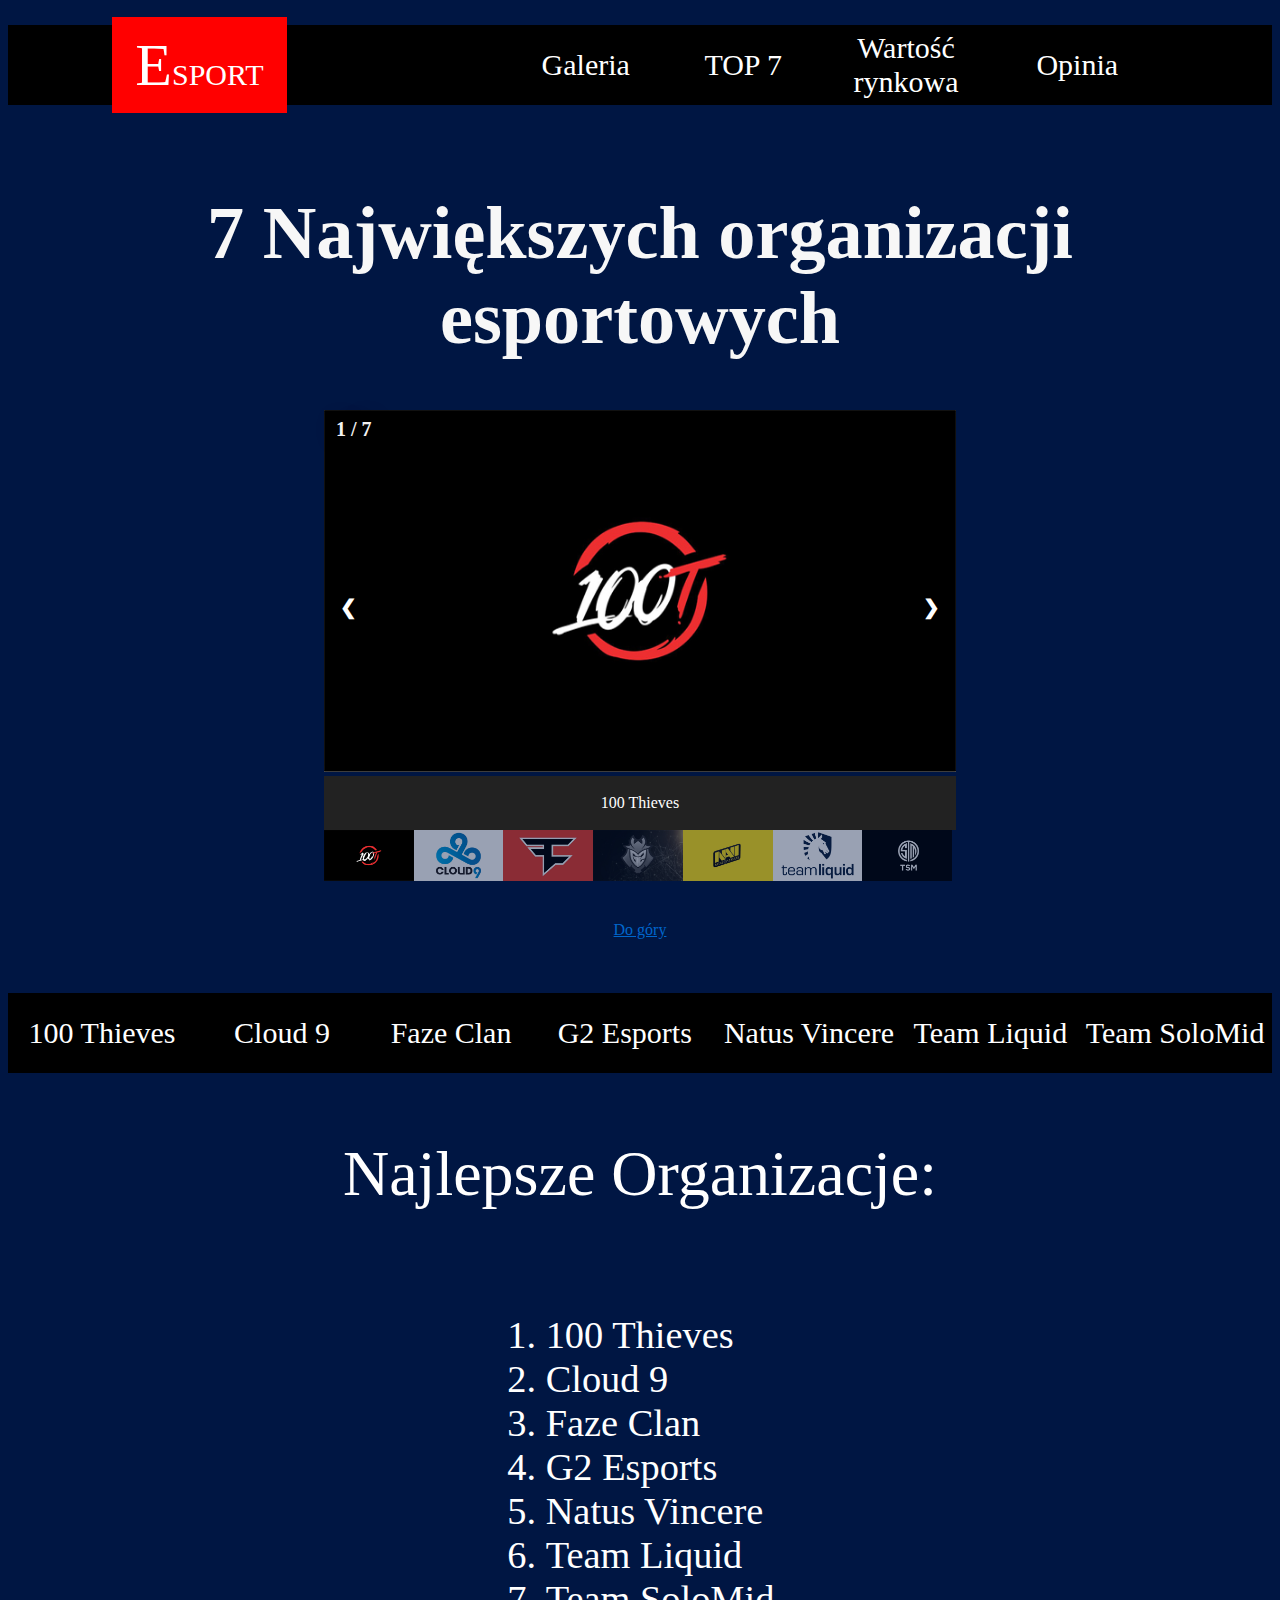
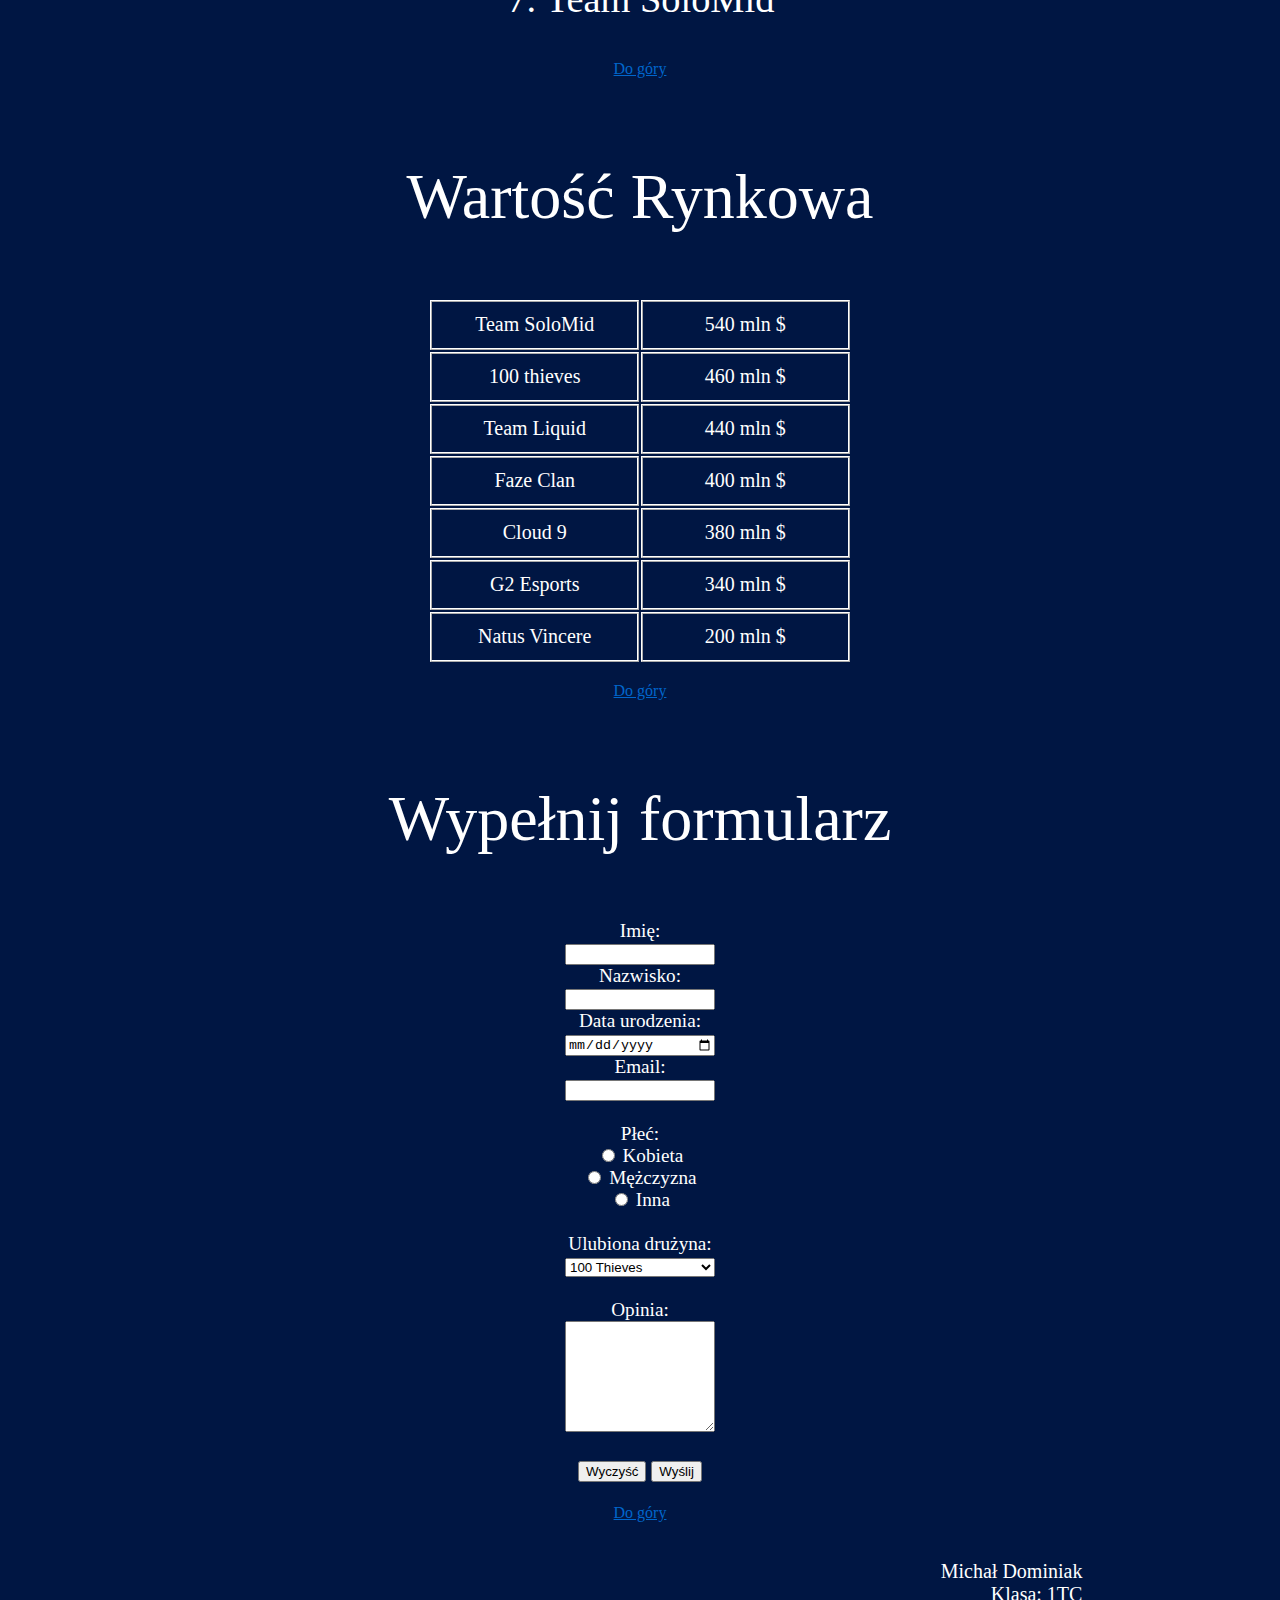
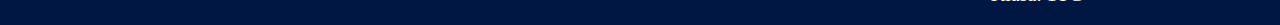
<file: index.html>
<!DOCTYPE html>
<html lang="en">
<head>
    <meta charset="UTF-8">
    <meta http-equiv="X-UA-Compatible" content="IE=edge">
    <meta name="viewport" content="width=device-width, initial-scale=1.0">
    <title>Document</title>
    <script src="script.js" defer></script>
    <link rel="stylesheet" type="text/css" href="style.css">
</head>
<body id="gora">
  <div>
    <table class="menu">
      <tr>
          <td class="menutd"></td>
          <td class="menu2"><span class="E">E</span>SPORT</td>
          <td class="menutd"></td>
          <td class="menutd"></td>
          <td class="menutd"><a href="#galeria" class="linktab">Galeria</a></td>
          <td class="menutd"><a href="#top7" class="linktab">TOP 7</a></td>
          <td class="menutd"><a href="#wartosc" class="linktab">Wartość rynkowa</a></td>
          <td class="menutd"><a href="#opinia" class="linktab">Opinia</a></td>
          <td class="menutd"></td>
      </tr>
  </table>
  </div>
  <br><br>
  <div class="menu5">
    <p class="Esport">Esport</p>
    <p class="menutd"><a href="#galeria" class="linktab">Galeria</a></p>
    <p class="menutd"><a href="#top7" class="linktab">TOP 7</a></p>
    <p class="menutd"><a href="#wartosc" class="linktab">Wartość rynkowa</a></p>
    <p class="menutd"><a href="#opinia" class="linktab">Opinia</a></p>


  </div>
  <h1 id="title">7 Największych organizacji esportowych</h1>
<div class="container" id="galeria">
    <div class="mySlides">
      <div class="numbertext">1 / 7</div>
        <img src="./img/100thieves.jpg" alt="Zdjecie nr 1" class="zdjecia">
    </div>
  
    <div class="mySlides">
      <div class="numbertext">2 / 7</div>
        <img src="./img/c9.jpg" alt="Zdjecie nr 2" class="zdjecia">
    </div>
  
    <div class="mySlides">
      <div class="numbertext">3 / 7</div>
        <img src="./img/faze.jpg" alt="Zdjecie nr 3" class="zdjecia">
    </div>
  
    <div class="mySlides">
      <div class="numbertext">4 / 7</div>
        <img src="./img/g2.jpg" alt="Zdjecie nr 4" class="zdjecia">
    </div>
  
    <div class="mySlides">
      <div class="numbertext">5 / 7</div>
        <img src="./img/Navi.jpg" alt="Zdjecie nr 5" class="zdjecia">
    </div>
  
    <div class="mySlides">
      <div class="numbertext">6 / 7</div>
        <img src="./img/Tliquid.jpg" alt="Zdjecie nr 6" class="zdjecia">
    </div>

    <div class="mySlides">
      <div class="numbertext">7 / 7</div>
        <img src="./img/tsm.png" alt="Zdjecie nr 6" class="zdjecia">
    </div>
  
    <div>
      <a class="prev" onclick="plusSlides(-1)">&#10094;</a>
      <a class="next" onclick="plusSlides(1)">&#10095;</a>
    </div>
  
    <div class="caption-container">
      <p id="caption"></p>
    </div>
    
    <div class="row">
      <div class="column">
        <img class="demo cursor" src="./img/100thieves.jpg"  onclick="currentSlide(1)" alt="100 Thieves">
      </div>
      <div class="column">
        <img class="demo cursor" src="./img/c9.jpg"  onclick="currentSlide(2)" alt="Cloud 9" >
      </div>
      <div class="column">
        <img class="demo cursor" src="./img/faze.jpg"  onclick="currentSlide(3)" alt="Faze Clan">
      </div>
      <div class="column">
        <img class="demo cursor" src="./img/g2.jpg"  onclick="currentSlide(4)" alt="G2 Esports">
      </div>
      <div class="column">
        <img class="demo cursor" src="./img/Navi.jpg"  onclick="currentSlide(5)" alt="Natus Vincere">
      </div>    
      <div class="column">
        <img class="demo cursor" src="./img/Tliquid.jpg"  onclick="currentSlide(6)" alt="Team Liquid">
      </div>
      <div class="column">
        <img class="demo cursor" src="./img/tsm.png"  onclick="currentSlide(7)" alt="Team SoloMid"><br><br><br>
      </div>
      <div class="link3">
        <a href="#gora" class="link">Do góry</a><br><br>
      </div>
  </div></div><br><br>

  <div>
    <table class="menu3">
      <tr>
        <td class="menutd2"><a href="./100Thieves.html" class="linktab">100 Thieves</a></td>
        <td class="menutd2"><a href="./Cloud9.html" class="linktab">Cloud 9</a></td>
        <td class="menutd2"><a href="./FazeClan.html" class="linktab">Faze Clan</a></td>
        <td class="menutd2"><a href="./G2.html" class="linktab">G2 Esports</a></td>
        <td class="menutd2"><a href="./Navi.html" class="linktab">Natus Vincere</a></td>
        <td class="menutd2"><a href="./Liquid.html" class="linktab">Team Liquid</a></td>
        <td class="menutd2"><a href="./TSM.html" class="linktab">Team SoloMid</a></td>
      </tr>
  </table>
  </div>
  <div class="menu6">
    <p><a href="./100Thieves.html" class="linktab">100 Thieves</a></p>
    <p><a href="./Cloud9.html" class="linktab">Cloud 9</a></p>
    <p><a href="./FazeClan.html" class="linktab">Faze Clan</a></p>
    <p><a href="./G2.html" class="linktab">G2 Esports</a></p>
    <p><a href="./Navi.html" class="linktab">Natus Vincere</a></p>
    <p><a href="./Liquid.html" class="linktab">Team Liquid</a></p>
    <p><a href="./TSM.html" class="linktab">Team SoloMid</a></p>
  </div>


  <div class="lista" id="top7">
    <div class="header">
      <p>Najlepsze Organizacje:</p>
    </div>
  <ol class="lista2">
    <li>100 Thieves</li>
    <li>Cloud 9</li>
    <li>Faze Clan</li>
    <li>G2 Esports</li>
    <li>Natus Vincere</li>
    <li>Team Liquid</li>
    <li>Team SoloMid</li>
  </ol><br>
  <div class="link3">
    <a href="#gora" class="link">Do góry</a><br><br>
  </div>
  </div>

  

  <div class="tabelad" id="wartosc">
    <p class="header">Wartość Rynkowa</p>
    <table class="tabela">
      <tr>
        <td class="tdt">Team SoloMid</td>
        <td class="tdt">540 mln $</td>
      </tr> 
      <tr>
        <td class="tdt">100 thieves</td>
        <td class="tdt">460 mln $</td>
      </tr>
      <tr>
        <td class="tdt">Team Liquid</td>
        <td class="tdt">440 mln $</td>
      </tr>
      <tr>
        <td class="tdt">Faze Clan</td>
        <td class="tdt">400 mln $</td>
      </tr>
      <tr>
        <td class="tdt">Cloud 9</td>
        <td class="tdt">380 mln $</td>
      </tr>
      <tr>
        <td class="tdt">G2 Esports</td>
        <td class="tdt">340 mln $</td>
      </tr>
      <tr>
        <td class="tdt">Natus Vincere</td>
        <td class="tdt">200 mln $</td>
      </tr>
    </table><br>
    <div class="link3">
      <a href="#gora" class="link">Do góry</a><br><br>
    </div>
  </div>

  <p class="header">Wypełnij formularz</p>

  <div class="formularz" id="opinia">
    <form method="post" action="mailto:michal.dominiak@tm1.edu.pl">
        <label for="imie">Imię:</label><br>
        <input type="text" name="imie" maxlength="8" class="finput" id="imie"><br>
        <label for=nazwisko>Nazwisko:</label><br>
        <input type="text" name="nazwisko" maxlength="15" class="finput" id="nazwisko"> <br>
        <label for="birth">Data urodzenia:</label> <br>
        <input type="date" name="birth" class="finput" id="birth"><br>
        <label for="email">Email: </label><br>
        <input type="email" name="email" class="finput" id="email"><br><br>
        Płeć:
            <br>
            <input type="radio" id="kobieta" name="plec" value="kobieta" >
            <label for="kobieta">Kobieta</label><br>
            <input type="radio" id="mezcz" name="plec" value="mezcz" >
            <label for="mezcz">Mężczyzna</label><br>
            <input type="radio" id="inne" name="plec" value="inne">
            <label for="inne">Inna</label><br>
            <br>
        Ulubiona drużyna:
            <br>
            <select name="przegladarka" id="przegladarka" class="finput">
              <option selected="selected" value="dl">100 Thieves</option>
              <option value="Cloud9">Cloud 9</option>
              <option value="FazeClan">Faze Clan</option>
              <option value="G2Esports">G2 Esports</option>
              <option value="NatusVincere">Natus Vincere</option>
              <option value="TeamLiquid">Team Liquid</option>
              <option value="TSM">TSM</option>
          </select>
                <br><br>
        <label for="uwagi">Opinia:</label><br>
        <textarea name="uwagi" id="uwagi" cols="20" rows="7" maxlength="50" class="finput"></textarea>
        <br><br>
        <input type="reset" value="Wyczyść">
        <input type="submit" value="Wyślij">
    </form><br>
  </div>
  <div class="link3">
    <a href="#gora" class="link">Do góry</a><br><br>
  </div>
  
  <div class="stopka">
    <p>Michał Dominiak<br>Klasa: 1TC</p>
  </div>
 
  


</body>
</html>
</file>
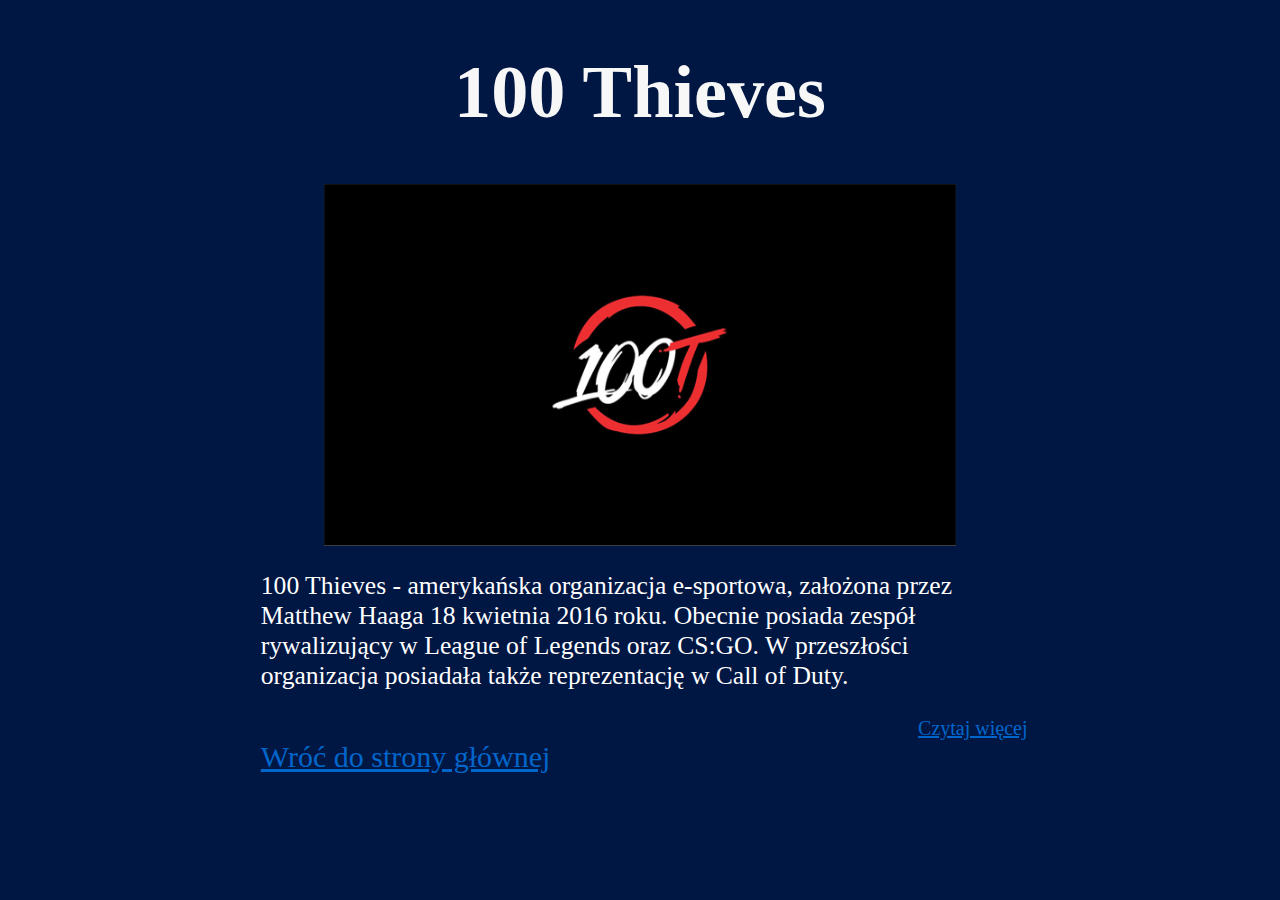
<file: 100Thieves.html>
<!DOCTYPE html>
<html lang="en">
<head>
    <meta charset="UTF-8">
    <meta http-equiv="X-UA-Compatible" content="IE=edge">
    <meta name="viewport" content="width=device-width, initial-scale=1.0">
    <title>Document</title>
    <link rel="stylesheet" type="text/css" href="style.css">
</head>
<body>

   <div>
       <h1 id="title">100 Thieves</h1>
   </div>

   <img src="./img/100thieves.jpg" class="photo" alt="100 Thieves">
    
   <div class="text">
       <p>100 Thieves - amerykańska organizacja e-sportowa, założona przez Matthew Haaga 18 kwietnia 2016 roku. Obecnie posiada zespół rywalizujący w League of Legends oraz CS:GO. W przeszłości organizacja posiadała także reprezentację w Call of Duty. </p>
   </div>
   <div>
    <a href="https://lol.fandom.com/wiki/100_Thieves" class="clink" target="_blank">Czytaj więcej</a>
    </div>
   <div>
    <a href="./index.html" class="linkn">Wróć do strony głównej</a>
    </div>
    

    
</body>
</html>
</file>
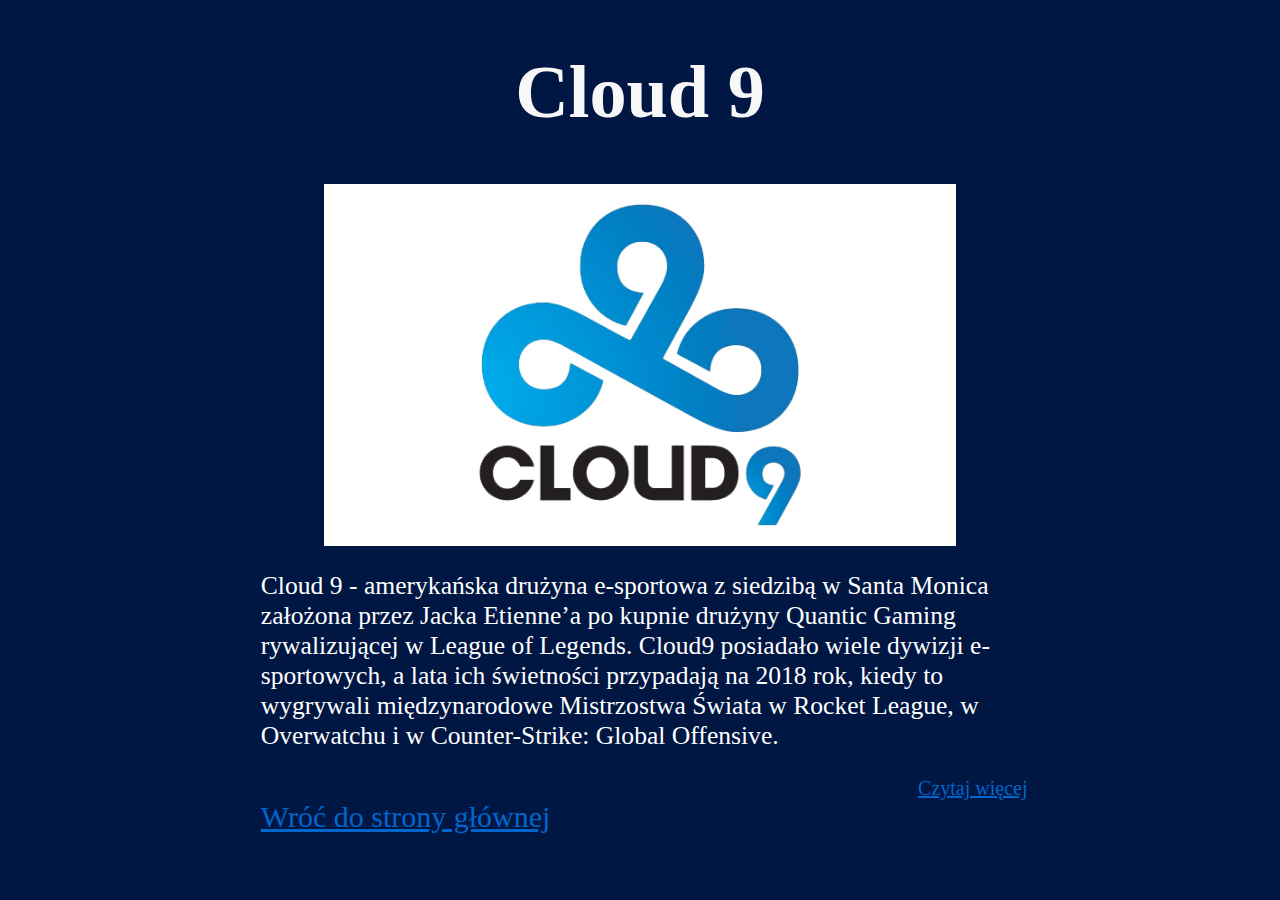
<file: Cloud9.html>
<!DOCTYPE html>
<html lang="en">
<head>
    <meta charset="UTF-8">
    <meta http-equiv="X-UA-Compatible" content="IE=edge">
    <meta name="viewport" content="width=device-width, initial-scale=1.0">
    <title>Document</title>
    <link rel="stylesheet" type="text/css" href="style.css">
</head>
<body>
    <div>
        <h1 id="title">Cloud 9</h1>
    </div>
 
    <img src="./img/c9.jpg" class="photo" alt="Cloud 9">
     
    <div class="text">
        <p>Cloud 9 - amerykańska drużyna e-sportowa z siedzibą w Santa Monica założona przez Jacka Etienne’a po kupnie drużyny Quantic Gaming rywalizującej w League of Legends. Cloud9 posiadało wiele dywizji e-sportowych, a lata ich świetności przypadają na 2018 rok, kiedy to wygrywali międzynarodowe Mistrzostwa Świata w Rocket League, w Overwatchu i w Counter-Strike: Global Offensive.</p>
    </div>
    <div>
        <a href="https://cloud9.gg/" class="clink" target="_blank">Czytaj więcej</a>
        </div>
    <div>
        <a href="./index.html" class="linkn">Wróć do strony głównej</a>
    </div>
</body>
</html>
</file>
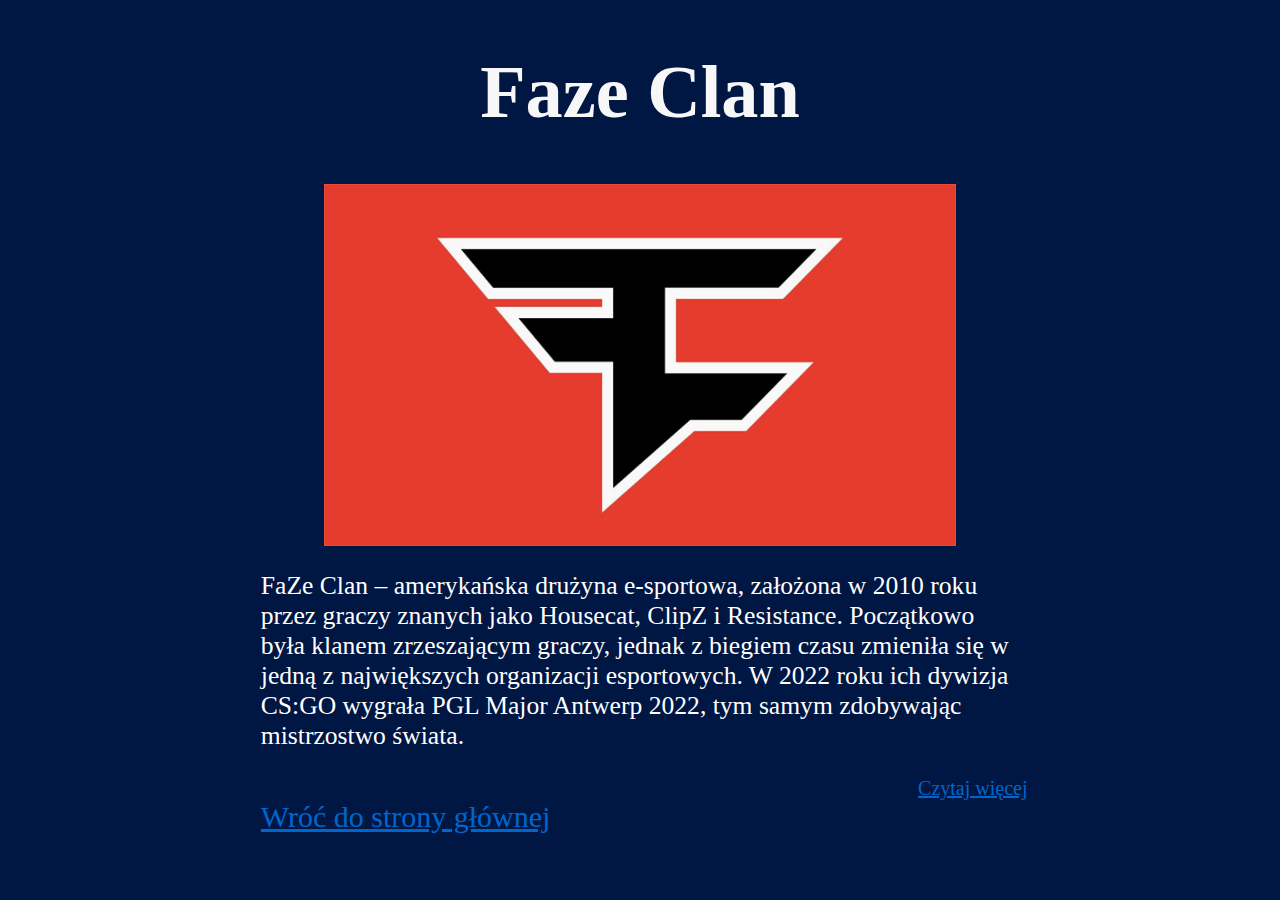
<file: FazeClan.html>
<!DOCTYPE html>
<html lang="en">
<head>
    <meta charset="UTF-8">
    <meta http-equiv="X-UA-Compatible" content="IE=edge">
    <meta name="viewport" content="width=device-width, initial-scale=1.0">
    <title>Document</title>
    <link rel="stylesheet" type="text/css" href="style.css">
</head>
<body>
    <div>
        <h1 id="title">Faze Clan</h1>
    </div>
 
    <img src="./img/faze.jpg" class="photo" alt="Faze Clan">
     
    <div class="text">
        <p>FaZe Clan – amerykańska drużyna e-sportowa, założona w 2010 roku przez graczy znanych jako Housecat, ClipZ i Resistance. Początkowo była klanem zrzeszającym graczy, jednak z biegiem czasu zmieniła się w jedną z największych organizacji esportowych. W 2022 roku ich dywizja CS:GO wygrała PGL Major Antwerp 2022, tym samym zdobywając mistrzostwo świata.</p>
    </div>
    <div>
        <a href="https://liquipedia.net/counterstrike/FaZe_Clan" class="clink" target="_blank">Czytaj więcej</a>
    </div>
    <div>
        <a href="./index.html" class="linkn">Wróć do strony głównej</a>
    </div>
</body>
</html>
</file>
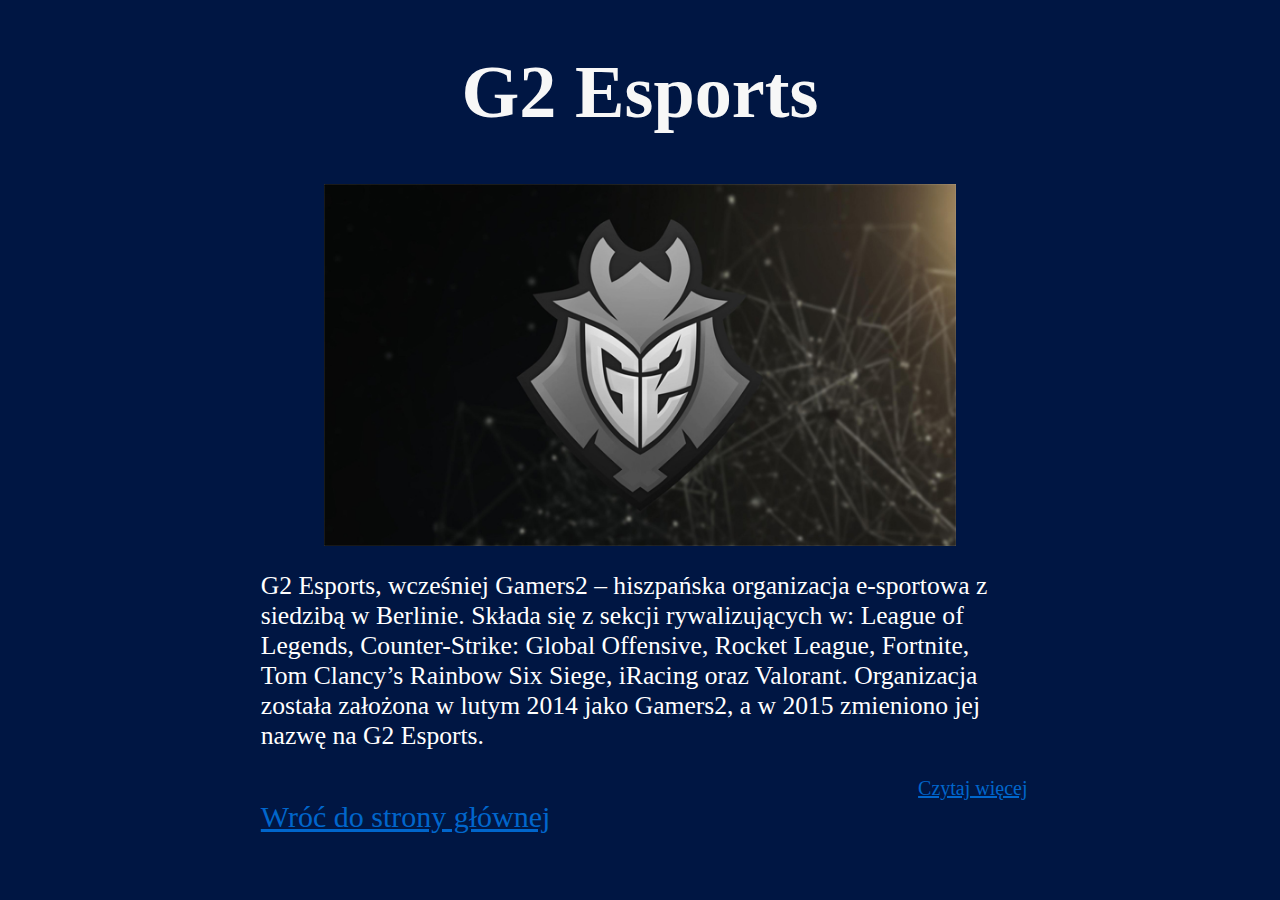
<file: G2.html>
<!DOCTYPE html>
<html lang="en">
<head>
    <meta charset="UTF-8">
    <meta http-equiv="X-UA-Compatible" content="IE=edge">
    <meta name="viewport" content="width=device-width, initial-scale=1.0">
    <title>Document</title>
    <link rel="stylesheet" type="text/css" href="style.css">
</head>
<body>
    <div>
        <h1 id="title">G2 Esports</h1>
    </div>
 
    <img src="./img/g2.jpg" class="photo" alt="G2 Esports">
     
    <div class="text">
        <p>G2 Esports, wcześniej Gamers2 – hiszpańska organizacja e-sportowa z siedzibą w Berlinie. Składa się z sekcji rywalizujących w: League of Legends, Counter-Strike: Global Offensive, Rocket League, Fortnite, Tom Clancy’s Rainbow Six Siege, iRacing oraz Valorant. Organizacja została założona w lutym 2014 jako Gamers2, a w 2015 zmieniono jej nazwę na G2 Esports.</p>
    </div>
    <div>
        <a href="https://g2esports.com/" class="clink" target="_blank">Czytaj więcej</a>
    </div>
    <div>
        <a href="./index.html" class="linkn">Wróć do strony głównej</a>
    </div>
</body>
</html>
</file>
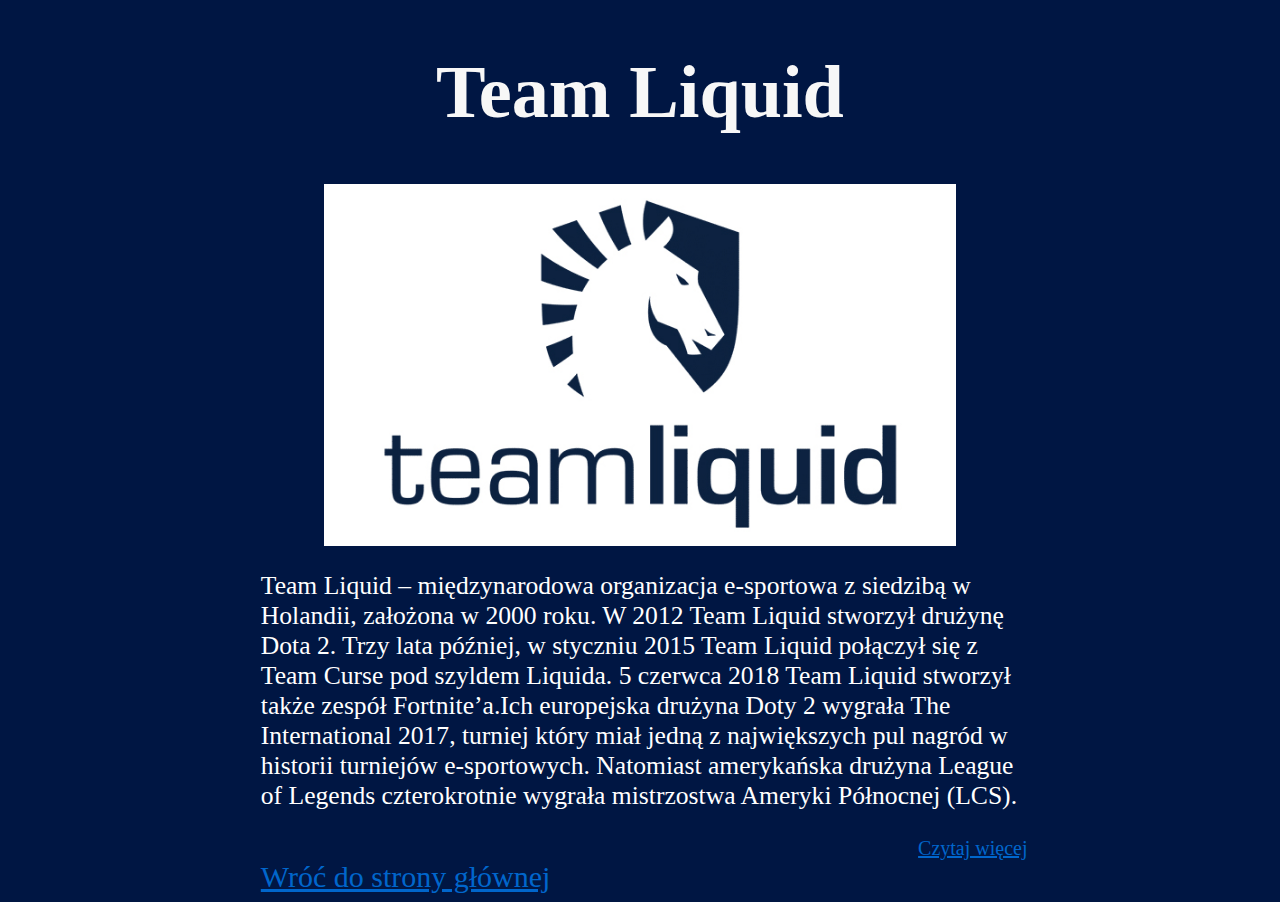
<file: Liquid.html>
<!DOCTYPE html>
<html lang="en">
<head>
    <meta charset="UTF-8">
    <meta http-equiv="X-UA-Compatible" content="IE=edge">
    <meta name="viewport" content="width=device-width, initial-scale=1.0">
    <title>Document</title>
    <link rel="stylesheet" type="text/css" href="style.css">
</head>
<body>
    <div>
        <h1 id="title">Team Liquid</h1>
    </div>
 
    <img src="./img/Tliquid.jpg" class="photo" alt="Team Liquid">
     
    <div class="text">
        <p>Team Liquid – międzynarodowa organizacja e-sportowa z siedzibą w Holandii, założona w 2000 roku.
            W 2012 Team Liquid stworzył drużynę Dota 2. Trzy lata później, w styczniu 2015 Team Liquid połączył się z Team Curse pod szyldem Liquida. 5 czerwca 2018 Team Liquid stworzył także zespół Fortnite’a.Ich europejska drużyna Doty 2 wygrała The International 2017, turniej który miał jedną z największych pul nagród w historii turniejów e-sportowych. Natomiast amerykańska drużyna League of Legends czterokrotnie wygrała mistrzostwa Ameryki Północnej (LCS). </p>
    </div>
    <div>
        <a href="https://www.teamliquid.com/" class="clink" target="_blank">Czytaj więcej</a>
    </div>

    <div>
        <a href="./index.html" class="linkn">Wróć do strony głównej</a>
    </div>
</body>
</html>
</file>
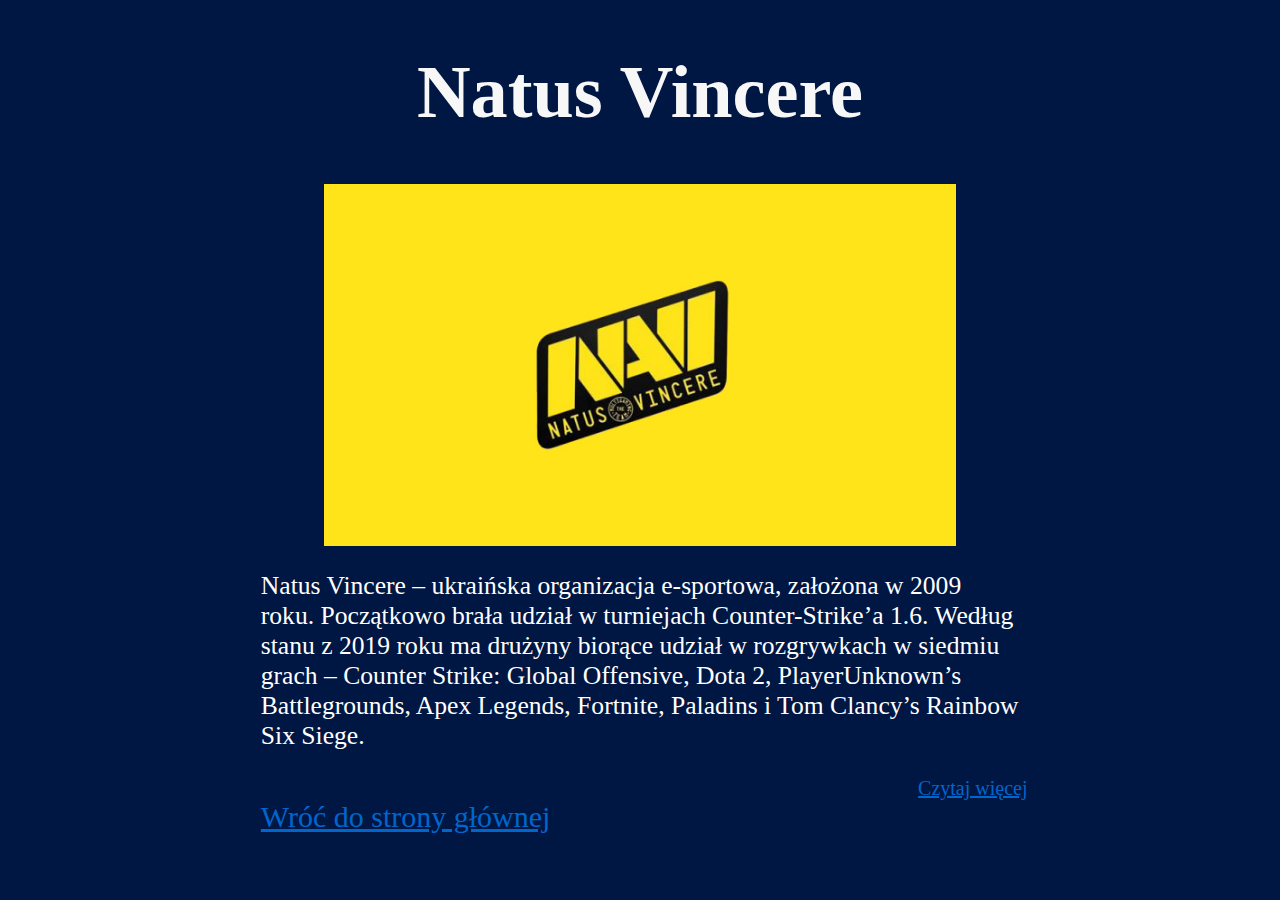
<file: Navi.html>
<!DOCTYPE html>
<html lang="en">
<head>
    <meta charset="UTF-8">
    <meta http-equiv="X-UA-Compatible" content="IE=edge">
    <meta name="viewport" content="width=device-width, initial-scale=1.0">
    <title>Document</title>
    <link rel="stylesheet" type="text/css" href="style.css">
</head>
<body>
    <div>
        <h1 id="title">Natus Vincere</h1>
    </div>
 
    <img src="./img/Navi.jpg" class="photo" alt="Natus Vincere">
     
    <div class="text">
        <p>Natus Vincere – ukraińska organizacja e-sportowa, założona w 2009 roku. Początkowo brała udział w turniejach Counter-Strike’a 1.6. Według stanu z 2019 roku ma drużyny biorące udział w rozgrywkach w siedmiu grach – Counter Strike: Global Offensive, Dota 2, PlayerUnknown’s Battlegrounds, Apex Legends, Fortnite, Paladins i Tom Clancy’s Rainbow Six Siege.</p>
    </div>
    <div>
        <a href="https://navi.gg/en" class="clink" target="_blank">Czytaj więcej</a>
    </div>
    <div>
        <a href="./index.html" class="linkn">Wróć do strony głównej</a>
    </div>
</body>
</html>
</file>
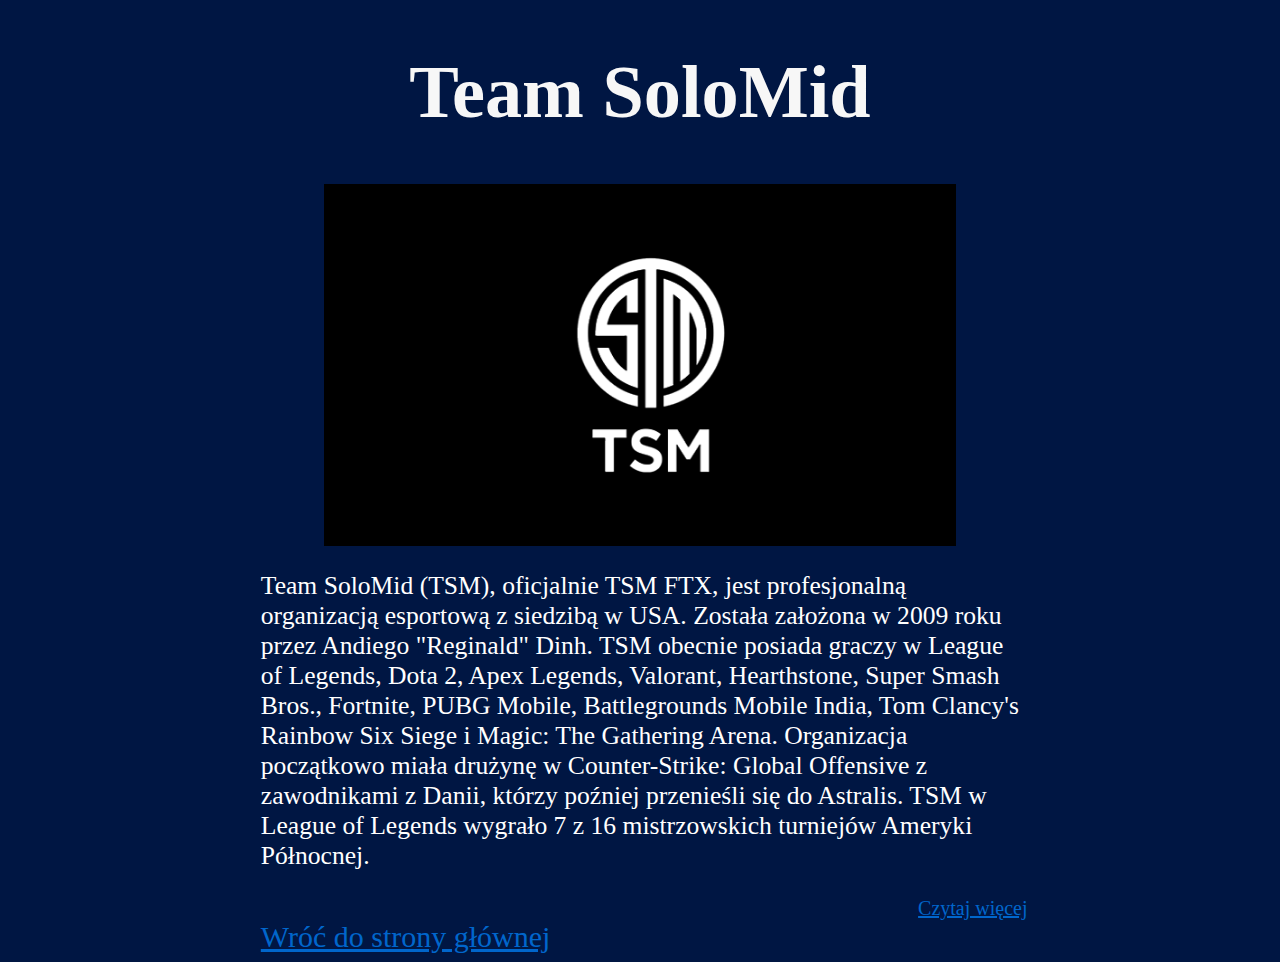
<file: TSM.html>
<!DOCTYPE html>
<html lang="en">
<head>
    <meta charset="UTF-8">
    <meta http-equiv="X-UA-Compatible" content="IE=edge">
    <meta name="viewport" content="width=device-width, initial-scale=1.0">
    <title>Document</title>
    <link rel="stylesheet" type="text/css" href="style.css">
</head>
<body>
    <div>
        <h1 id="title">Team SoloMid</h1>
    </div>
 
    <img src="./img/tsm.png" class="photo" alt="Team SoloMid">
     
    <div class="text">
        <p>Team SoloMid (TSM), oficjalnie TSM FTX, jest profesjonalną organizacją esportową z siedzibą w USA. Została założona w 2009 roku przez Andiego "Reginald" Dinh. TSM obecnie posiada graczy w League of Legends, Dota 2, Apex Legends, Valorant, Hearthstone, Super Smash Bros., Fortnite, PUBG Mobile, Battlegrounds Mobile India, Tom Clancy's Rainbow Six Siege i Magic: The Gathering Arena. Organizacja początkowo miała drużynę w Counter-Strike: Global Offensive z zawodnikami z Danii, którzy poźniej przenieśli się do Astralis. TSM w League of Legends wygrało 7 z 16 mistrzowskich turniejów Ameryki Północnej.</p>
    </div>
    <div>
        <a href="https://lol.fandom.com/wiki/TSM" class="clink" target="_blank">Czytaj więcej</a>
    </div>
    <div>
        <a href="./index.html" class="linkn">Wróć do strony głównej</a>
    </div>
</body>
</html>
</file>
<file: style.css>
body{
  background-color:#001643 ;
}

#title{
  text-align: center;
  font-weight: bold;
  color: rgb(247, 247, 247);
  font-size: 5.8vw;
}

.menu{
  width: 100%;
  margin-top: 25px;
}

.menu{
  text-align: center;
  background-color: #000000;
  height: 80px;
  color: white;
  font-size: 30px;
}
.menutd{
  width: 300px;
}
.menutd2{
  width: 300px;
}
.menu2{
  background-color: red;
  width: 200px;
  font-size: 30px;
  box-shadow: 0 0 0px 10px red;
}

.E{
  font-size: 60px;
}

* {
  box-sizing: border-box;
}

/* Position the image container (needed to position the left and right arrows) */
.container {
  position: relative;
  top: 0;
  display: block;
  margin-left: auto;
  margin-right: auto;
  width: 50%;
  min-width: 200px;
}
.zdjecia{
  height: auto;
  width: 100%;
}
/* Hide the images by default */
.mySlides {
  display: none;
}

/* Add a pointer when hovering over the thumbnail images */
.cursor {
  cursor: pointer;
}

/* Next & previous buttons */
.prev,
.next {
  cursor: pointer;
  position: absolute;
  top: 40%;
  width: auto;
  padding: 16px;
  margin-top: -50px;
  color: white;
  font-weight: bold;
  font-size: 20px;
  border-radius: 0 3px 3px 0;
  user-select: none;
  -webkit-user-select: none;
}

/* Position the "next button" to the right */
.next {
  right: 0;
  border-radius: 3px 0 0 3px;
}

/* On hover, add a black background color with a little bit see-through */
.prev:hover,
.next:hover {
  background-color: rgba(0, 0, 0, 0.8);
}

/* Number text (1/3 etc) */
.numbertext {
  color: #f2f2f2;
  font-weight: bold;
  text-shadow: 1px 2px 2px rgb(0, 0, 0), 0 0 1em rgb(0, 0, 0), 0 0 0.1em rgb(0, 0, 0);
  font-size: 20px;
  padding: 8px 12px;
  position: absolute;
  top: 0;
}

/* Container for image text */
.caption-container {
  text-align: center;
  background-color: #222;
  padding: 2px 16px;
  color: white;
}

.row:after {
  content: "";
  display: table;
  clear: both;
}

/* Six columns side by side */
.column {
  float: left;
  width: 14.2%;
}

/* Add a transparency effect for thumnbail images */
.demo {
  opacity: 0.6;
  width: 100%;
}

.active,
.demo:hover {
  opacity: 1;
}


.logo{
  color: white;
  text-shadow: 1px 1px 3px rgb(255, 255, 255);
  margin-left: 40%;
  width: 200px;
  height: 100px;
  text-align: center;
  padding-top: 20px;
  font-size: 28px;
  font-weight: bold;
  border-width: 13px;
  border-style: ridge;
  border-color: rgb(6, 101, 243);
}

.formularz{
  text-align: center;
  color: white;
  font-size: 1.5vw;
}

.header{
  font-size: 5vw;
  color: white;
  text-align: center;
}

.lista{
  text-align: center;
}

.lista2{
  color: white;
  font-size: 3vw;
  text-align: justify;
  display: inline-table;
}

.link{
  color: #0066cc;
}

.link:active{
  color: #551a8b;
}
  

#header{
  font-size: 50px;
  color: white;
}

.photo{
  width: 700px;
  margin-left: 31%;
}

.text{
  color: white;
  margin-left: 20%;
  margin-right: 20%;
  font-size: 27px;
}

.link2{
  color: #0066cc;
  margin-left: 20%;
  font-size: 30px;
}

.link2:active, .link2:hover{
  color: red;
}

.link3{
  text-align: center;
}



.tdt{
border-width: 2px;
text-align: center;
color: white;
font-size: 20px;
border-color: white;
border-style: ridge;
width: 30%;
height: 50px;
}

.tabela{
 color: white;
  margin-left: auto;
  margin-right: auto;
}




.linktab{
 color: white;
 text-decoration: none;
}

.linktab:hover, .linktab:active{
 color: red;
}

.clink{
color: #0066cc;
margin-left: 72%;
font-size: 20px;
}

.clink:hover, .clink:active{
color: red;
}

.linkn{
  color: #0066cc;
  margin-left: 20%;
  font-size: 30px;
}

.linkn:active, .linkn:hover{
  color: red;
}

.menu3{
text-align: center;
background-color: #000000;
height: 80px;
color: white;
font-size: 30px;
width: 100%;
}

.text{
  font-size: 2vw;
}

.finput{
  width: 150px;
}

.stopka{
  color: white;
  text-align: right;
  margin-right: 15%;
  font-size: 20px;
}

.democursor{
  width: 100%;
  height: 55px;
}

.photo{
  position: relative;
  width: 700px;
  top: 0;
  display: block;
  margin-left: auto;
  margin-right: auto;
  width: 50%;
}
.menu5{
  display: none;
}
.menu6{
  display: none;
}

@media screen and (max-width:1200px){
.formularz{font-size: 20px;}
.menu{
  background-color: #001643;
}
body{
  background-color: rgb(25, 0, 255)
}
.menu3{
  background-color: #001643;
}
.menu{
  display: none;
}
.menu5{
  background-color: black;
  width: 12vw;       
  text-align: center;
  display: block;
  padding-top: 1px;
  padding-bottom: 1px;
}
.Esport{
  background-color: red;
  font-size: 4vw;
  color: white;
  width: 100%;
  box-shadow: 0 0 0px 6px red;
}
.menutd{
  color: white;
  font-size: 3vw;
  width: 100%;
}
#title{
  margin-top: -40vw;
}
}

@media screen and (max-width:600px){
.linkn{font-size: 20px ;}
.clink{font-size: 15px;}
.header{
  font-size: 20px;
}
.lista2{
  font-size: 20px;
}
body{
  background-color: rgba(65, 31, 160, 0.671);
}
.link{
  color: blue;
}
.menu{
  font-size: 20px;
}
.menu3{
  font-size: 20px;
}
.tabelad{
  margin-top: 100px;
}
.menu3{
  display: none;
}
.menu6{
  background-color: #001643;
  width: 15vw;
  text-align: center;
  padding-top: 1px;
  padding-bottom: 1px;
  display: block;
}
.menutd2{
  color: white;
}
.lista{
  margin-top: -320px;
}
}


@media screen and (max-width:400px){
  .linkn{font-size: 15px ;}
  .clink{font-size: 10px;}
.E{
  font-size: 40px;
}
.lista2{
  font-size: 20px;
}
.menu3{
  font-size: 16px;
}
}
</file>
